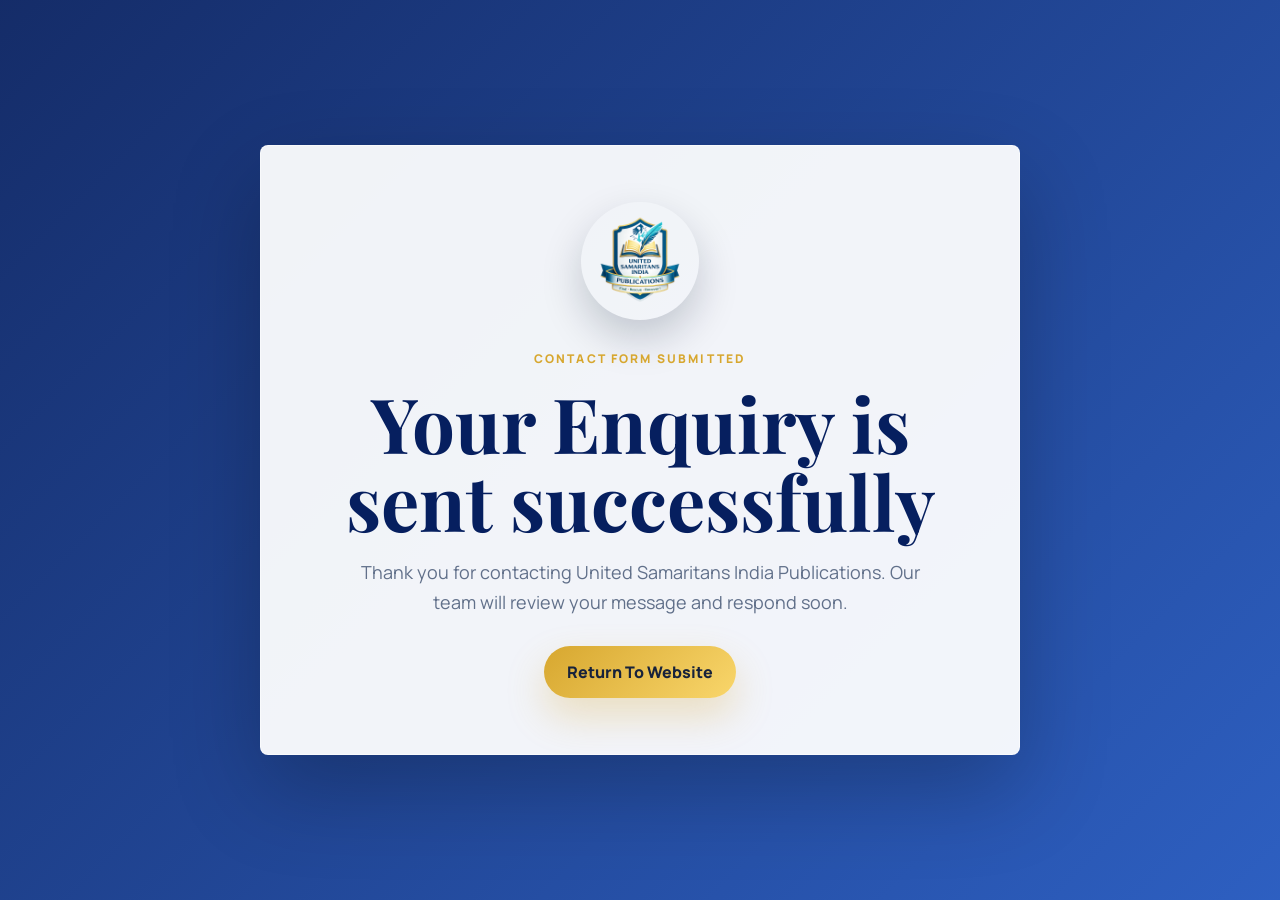
<file: success.html>
<!DOCTYPE html>
<html lang="en">
<head>
  <meta charset="UTF-8">
  <meta name="viewport" content="width=device-width, initial-scale=1.0">
  <title>Enquiry Sent | United Samaritans India Publications</title>
  <link rel="preconnect" href="https://fonts.googleapis.com">
  <link rel="preconnect" href="https://fonts.gstatic.com" crossorigin>
  <link href="https://fonts.googleapis.com/css2?family=Manrope:wght@400;600;700;800;900&family=Playfair+Display:wght@700;800&display=swap" rel="stylesheet">
  <link rel="stylesheet" href="style.css">
</head>
<body class="success-page">
  <main class="success-shell">
    <section class="success-card">
      <img src="assets/publications-logo.png" alt="United Samaritans India Publications logo">
      <span class="eyebrow">Contact Form Submitted</span>
      <h1>Your Enquiry is sent successfully</h1>
      <p>Thank you for contacting United Samaritans India Publications. Our team will review your message and respond soon.</p>
      <a class="btn btn-gold" href="index.html">Return To Website</a>
    </section>
  </main>
  <div class="whatsapp-widget" id="whatsappWidget">
    <button class="whatsapp-float" id="whatsappOpen" type="button" aria-expanded="false" aria-controls="whatsappPopup">
      <span class="whatsapp-icon" aria-hidden="true">WA</span>
      <span>CHAT WITH US</span>
    </button>

    <section class="whatsapp-popup" id="whatsappPopup" aria-label="WhatsApp chat" aria-hidden="true">
      <div class="whatsapp-popup-header">
        <div>
          <span>United Samaritans India</span>
          <h2>Chat with Us</h2>
        </div>
        <button class="whatsapp-close" id="whatsappClose" type="button" aria-label="Close chat">x</button>
      </div>
      <div class="whatsapp-popup-body">
        <p class="whatsapp-greeting">Hello! How can we help you today?</p>
        <p class="whatsapp-response-time">Estimated response time: within a few minutes</p>
        <p class="whatsapp-status" id="whatsappStatus" aria-live="polite"></p>
        <label class="sr-only" for="whatsappMessage">Type your message</label>
        <textarea id="whatsappMessage" rows="4" placeholder="Type your message here"></textarea>
        <button class="whatsapp-send" id="whatsappSend" type="button">Send via WhatsApp</button>
      </div>
    </section>
  </div>
  <script src="whatsapp-widget.js"></script>
</body>
</html>
</file>
<file: style.css>
:root {
  --ink: #07142f;
  --navy: #061f5f;
  --royal: #0b45b7;
  --sky: #2f8df5;
  --gold: #d7a72f;
  --sun: #f9d66b;
  --coral: #e96f58;
  --teal: #0d9a9a;
  --violet: #5941a9;
  --white: #ffffff;
  --paper: #f7f8fc;
  --mist: #e9eef9;
  --muted: #61708a;
  --line: rgba(7, 20, 47, 0.12);
  --shadow: 0 24px 70px rgba(7, 20, 47, 0.15);
}

* {
  box-sizing: border-box;
}

html {
  scroll-behavior: smooth;
  max-width: 100%;
  overflow-x: hidden;
}

body {
  background: var(--white);
  color: var(--ink);
  font-family: "Manrope", system-ui, sans-serif;
  line-height: 1.65;
  margin: 0;
  max-width: 100%;
  overflow-x: hidden;
}

p {
  text-align: justify;
  text-justify: inter-word;
}

body.menu-open {
  overflow: hidden;
}

a {
  color: inherit;
  text-decoration: none;
}

img {
  display: block;
  max-width: 100%;
}

button,
input,
select,
textarea {
  font: inherit;
}

.announcement {
  align-items: center;
  background: linear-gradient(90deg, var(--navy), var(--royal), var(--teal));
  color: rgba(255, 255, 255, 0.92);
  display: grid;
  font-size: 12px;
  font-weight: 800;
  gap: 18px;
  grid-template-columns: 1fr auto 1fr;
  letter-spacing: 0.04em;
  min-height: 40px;
  padding: 8px clamp(16px, 4vw, 72px);
  text-align: center;
  text-transform: uppercase;
}

.announcement a {
  color: inherit;
}

.announcement-left {
  color: #f9d66b;
  justify-self: start;
}

.announcement-center {
  color: #ffffff;
  justify-self: center;
}

.announcement-right {
  color: #8cf0ff !important;
  justify-self: end;
}

.social-icons {
  align-items: center;
  display: flex;
  gap: 7px;
}

.social-icons a {
  align-items: center;
  background: rgba(255, 255, 255, 0.12);
  border: 1px solid rgba(255, 255, 255, 0.22);
  border-radius: 50%;
  color: var(--white);
  display: inline-flex;
  font-size: 12px;
  font-weight: 900;
  height: 28px;
  justify-content: center;
  letter-spacing: 0;
  line-height: 1;
  min-width: 28px;
  padding: 0 6px;
  position: relative;
  text-transform: none;
  transition: background 0.22s ease, color 0.22s ease, transform 0.22s ease, border-color 0.22s ease;
}

.social-icons a[aria-label="LinkedIn"],
.social-icons a[aria-label="Flickr"] {
  border-radius: 999px;
  min-width: 34px;
}

.social-icons a:hover {
  background: var(--sun);
  border-color: var(--sun);
  color: var(--navy);
  transform: translateY(-2px);
}

.site-header {
  align-items: center;
  background: rgba(255, 255, 255, 0.88);
  backdrop-filter: blur(18px);
  border-bottom: 1px solid rgba(255, 255, 255, 0.5);
  display: flex;
  gap: clamp(12px, 1.6vw, 28px);
  justify-content: space-between;
  left: 0;
  max-width: 100vw;
  padding: 12px clamp(16px, 2.8vw, 54px);
  position: sticky;
  right: 0;
  top: 0;
  transition: box-shadow 0.3s ease, padding 0.3s ease, background 0.3s ease;
  z-index: 1000;
}

.site-header.scrolled {
  background: rgba(255, 255, 255, 0.97);
  box-shadow: 0 16px 45px rgba(7, 20, 47, 0.12);
  padding-bottom: 10px;
  padding-top: 10px;
}

.brand {
  align-items: center;
  display: inline-flex;
  flex: 0 1 430px;
  gap: 12px;
  min-width: 0;
}

.brand-seal {
  align-items: center;
  background: #061226;
  border: 2px solid rgba(215, 167, 47, 0.38);
  border-radius: 50%;
  box-shadow: 0 18px 42px rgba(7, 20, 47, 0.22);
  display: grid;
  flex: 0 0 auto;
  height: 82px;
  overflow: hidden;
  place-items: center;
  width: 82px;
}

.brand-seal img {
  height: 100%;
  object-fit: cover;
  transform: scale(1.18);
  width: 100%;
}

.phone-fields {
  display: grid;
  gap: 10px;
  grid-template-columns: minmax(150px, 0.42fr) minmax(180px, 1fr);
}

.phone-fields select,
.phone-fields input {
  min-width: 0;
}

.brand-text strong,
.brand-text small {
  display: block;
}

.brand-text strong {
  color: var(--royal);
  font-family: "Manrope", system-ui, sans-serif;
  font-size: clamp(18px, 1.45vw, 28px);
  font-weight: 900;
  letter-spacing: 0.02em;
  line-height: 1.05;
  max-width: 390px;
  text-shadow: 0 2px 0 rgba(215, 167, 47, 0.24);
  text-transform: uppercase;
}

.brand-text small {
  color: #0d9a9a;
  font-size: 11px;
  font-weight: 900;
  letter-spacing: 0.18em;
  margin-top: 6px;
  text-transform: uppercase;
}

.header-right {
  align-items: flex-end;
  display: grid;
  gap: 5px;
  justify-items: end;
  min-width: 0;
}

.header-email {
  color: var(--royal);
  font-size: 11px;
  font-weight: 900;
  letter-spacing: 0.08em;
  max-width: 100%;
  text-transform: uppercase;
  transition: color 0.22s ease;
  white-space: nowrap;
}

.header-email:hover {
  color: var(--gold);
}

.nav-shell {
  align-items: center;
  display: flex;
  flex-wrap: nowrap;
  gap: 3px;
  max-width: 100%;
  min-width: 0;
}

.nav-shell > a,
.nav-dropdown > button {
  background: transparent;
  border: 0;
  border-radius: 999px;
  color: #263652;
  cursor: pointer;
  font-size: 12px;
  font-weight: 900;
  line-height: 1;
  padding: 10px 9px;
  transition: background 0.25s ease, color 0.25s ease, transform 0.25s ease;
  white-space: nowrap;
}

.nav-shell > a:hover,
.nav-dropdown > button:hover {
  background: rgba(11, 69, 183, 0.09);
  color: var(--royal);
  transform: translateY(-2px);
}

.nav-cta {
  background: linear-gradient(135deg, var(--royal), var(--sky)) !important;
  color: var(--white) !important;
  box-shadow: 0 12px 26px rgba(11, 69, 183, 0.22);
  padding-inline: 12px !important;
}

.site-search {
  align-items: center;
  background: var(--white);
  border: 1px solid rgba(11, 69, 183, 0.16);
  border-radius: 999px;
  box-shadow: 0 10px 24px rgba(7, 20, 47, 0.06);
  display: flex;
  gap: 4px;
  min-width: 142px;
  padding: 4px;
}

.site-search input {
  background: transparent;
  border: 0;
  color: var(--ink);
  font-size: 13px;
  font-weight: 800;
  min-height: 34px;
  padding: 7px 6px 7px 10px;
  width: 92px;
}

.site-search input:focus {
  box-shadow: none;
}

.site-search button {
  align-items: center;
  background: linear-gradient(135deg, var(--royal), var(--sky));
  border: 0;
  border-radius: 999px;
  color: var(--white);
  cursor: pointer;
  display: inline-flex;
  flex: 0 0 auto;
  font-size: 17px;
  font-weight: 900;
  height: 34px;
  justify-content: center;
  line-height: 1;
  width: 34px;
}

.search-message {
  color: var(--royal);
  font-size: 12px;
  font-weight: 900;
  min-height: 16px;
  white-space: nowrap;
}

.search-match {
  background: rgba(249, 214, 107, 0.42);
  border-radius: 4px;
  box-decoration-break: clone;
  -webkit-box-decoration-break: clone;
  color: inherit;
  padding: 0 2px;
  scroll-margin-top: 130px;
}

.search-match-current {
  animation: searchPulse 1.2s ease;
  background: linear-gradient(135deg, var(--sun), var(--gold));
  box-shadow: 0 0 0 4px rgba(249, 214, 107, 0.32), 0 8px 20px rgba(7, 20, 47, 0.14);
  color: #07142f;
}

@keyframes searchPulse {
  0% { box-shadow: 0 0 0 8px rgba(249, 214, 107, 0.38), 0 8px 20px rgba(7, 20, 47, 0.14); }
  100% { box-shadow: 0 0 0 4px rgba(249, 214, 107, 0.32), 0 8px 20px rgba(7, 20, 47, 0.14); }
}

.sr-only {
  height: 1px;
  left: -9999px;
  overflow: hidden;
  position: absolute;
  top: auto;
  width: 1px;
}

.whatsapp-widget {
  bottom: 24px;
  opacity: 0;
  pointer-events: none;
  position: fixed;
  right: 24px;
  transform: translateY(14px);
  transition: opacity 0.35s ease, transform 0.35s ease;
  z-index: 1200;
}

.whatsapp-widget.is-visible {
  opacity: 1;
  pointer-events: auto;
  transform: translateY(0);
}

.whatsapp-float {
  align-items: center;
  background: linear-gradient(135deg, #25d366, #128c4a);
  border: 0;
  border-radius: 999px;
  box-shadow: 0 18px 40px rgba(18, 140, 74, 0.32);
  color: var(--white);
  cursor: pointer;
  display: inline-flex;
  font-size: 14px;
  font-weight: 900;
  gap: 10px;
  letter-spacing: 0.02em;
  min-height: 58px;
  padding: 12px 20px 12px 12px;
  transition: box-shadow 0.25s ease, transform 0.25s ease;
}

.whatsapp-widget.is-pulsing .whatsapp-float {
  animation: whatsappPulse 1.8s ease;
}

.whatsapp-float:hover,
.whatsapp-float:focus-visible {
  box-shadow: 0 22px 48px rgba(18, 140, 74, 0.42);
  transform: translateY(-3px);
}

.whatsapp-icon {
  align-items: center;
  background: rgba(255, 255, 255, 0.2);
  border: 1px solid rgba(255, 255, 255, 0.35);
  border-radius: 50%;
  display: inline-flex;
  font-size: 12px;
  height: 36px;
  justify-content: center;
  width: 36px;
}

.whatsapp-popup {
  background: var(--white);
  border: 1px solid rgba(18, 140, 74, 0.14);
  border-radius: 18px;
  bottom: 78px;
  box-shadow: 0 24px 70px rgba(7, 20, 47, 0.24);
  opacity: 0;
  overflow: hidden;
  pointer-events: none;
  position: absolute;
  right: 0;
  transform: translateY(12px) scale(0.96);
  transform-origin: bottom right;
  transition: opacity 0.25s ease, transform 0.25s ease;
  width: min(340px, calc(100vw - 32px));
}

.whatsapp-widget.is-open .whatsapp-popup {
  opacity: 1;
  pointer-events: auto;
  transform: translateY(0) scale(1);
}

.whatsapp-popup-header {
  align-items: center;
  background: linear-gradient(135deg, #075e54, #128c4a);
  color: var(--white);
  display: flex;
  justify-content: space-between;
  gap: 14px;
  padding: 17px 18px;
}

.whatsapp-popup-header span {
  color: rgba(255, 255, 255, 0.78);
  display: block;
  font-size: 11px;
  font-weight: 900;
  letter-spacing: 0.08em;
  line-height: 1.2;
  margin-bottom: 4px;
  text-transform: uppercase;
}

.whatsapp-popup-header h2 {
  font-family: "Manrope", system-ui, sans-serif;
  font-size: 17px;
  line-height: 1.2;
  margin: 0;
}

.whatsapp-close {
  align-items: center;
  background: rgba(255, 255, 255, 0.16);
  border: 1px solid rgba(255, 255, 255, 0.26);
  border-radius: 50%;
  color: var(--white);
  cursor: pointer;
  display: inline-flex;
  font-size: 16px;
  font-weight: 900;
  height: 32px;
  justify-content: center;
  line-height: 1;
  width: 32px;
}

.whatsapp-popup-body {
  display: grid;
  gap: 12px;
  padding: 18px;
}

.whatsapp-greeting {
  color: var(--ink);
  font-size: 14px;
  font-weight: 800;
  margin: 0;
  text-align: left;
}

.whatsapp-response-time {
  align-items: center;
  background: rgba(37, 211, 102, 0.1);
  border: 1px solid rgba(18, 140, 74, 0.12);
  border-radius: 999px;
  color: #128c4a;
  display: inline-flex;
  font-size: 12px;
  font-weight: 900;
  margin: 0;
  padding: 8px 11px;
  text-align: left;
}

.whatsapp-status {
  background: rgba(7, 94, 84, 0.08);
  border-left: 3px solid #25d366;
  border-radius: 10px;
  color: #075e54;
  display: none;
  font-size: 12px;
  font-weight: 800;
  line-height: 1.45;
  margin: 0;
  padding: 10px 12px;
  text-align: left;
}

.whatsapp-status.is-visible {
  display: block;
}

.whatsapp-popup textarea {
  background: #f7fbf8;
  border: 1px solid rgba(18, 140, 74, 0.18);
  border-radius: 12px;
  color: var(--ink);
  min-height: 104px;
  padding: 12px;
  resize: vertical;
  width: 100%;
}

.whatsapp-popup textarea:focus {
  border-color: #25d366;
  box-shadow: 0 0 0 4px rgba(37, 211, 102, 0.16);
  outline: 0;
}

.whatsapp-send {
  background: linear-gradient(135deg, #25d366, #128c4a);
  border: 0;
  border-radius: 999px;
  color: var(--white);
  cursor: pointer;
  font-weight: 900;
  min-height: 44px;
  padding: 11px 18px;
  transition: box-shadow 0.25s ease, transform 0.25s ease;
}

.whatsapp-send:hover,
.whatsapp-send:focus-visible {
  box-shadow: 0 14px 28px rgba(18, 140, 74, 0.28);
  transform: translateY(-2px);
}

@keyframes whatsappPulse {
  0% {
    box-shadow: 0 18px 40px rgba(18, 140, 74, 0.32), 0 0 0 0 rgba(37, 211, 102, 0.34);
    transform: translateY(0) scale(1);
  }

  45% {
    box-shadow: 0 22px 48px rgba(18, 140, 74, 0.42), 0 0 0 14px rgba(37, 211, 102, 0);
    transform: translateY(-2px) scale(1.02);
  }

  100% {
    box-shadow: 0 18px 40px rgba(18, 140, 74, 0.32), 0 0 0 0 rgba(37, 211, 102, 0);
    transform: translateY(0) scale(1);
  }
}

.nav-dropdown {
  position: relative;
}

.mega-menu {
  background: rgba(255, 255, 255, 0.98);
  border: 1px solid var(--line);
  border-radius: 8px;
  box-shadow: var(--shadow);
  display: grid;
  gap: 10px;
  min-width: 330px;
  opacity: 0;
  padding: 14px;
  pointer-events: none;
  position: absolute;
  right: 0;
  top: calc(100% + 14px);
  transform: translateY(10px);
  transition: opacity 0.25s ease, transform 0.25s ease;
}

.nav-dropdown:hover .mega-menu,
.nav-dropdown:focus-within .mega-menu {
  opacity: 1;
  pointer-events: auto;
  transform: translateY(0);
}

.mega-menu a {
  border-radius: 8px;
  display: block;
  padding: 14px;
  transition: background 0.25s ease;
}

.mega-menu a:hover {
  background: var(--paper);
}

.mega-menu strong,
.mega-menu span {
  display: block;
}

.mega-menu strong {
  color: var(--navy);
  font-size: 15px;
}

.mega-menu span {
  color: var(--muted);
  font-size: 13px;
  margin-top: 3px;
}

.menu-toggle {
  background: var(--navy);
  border: 0;
  border-radius: 12px;
  cursor: pointer;
  display: none;
  height: 46px;
  padding: 13px;
  width: 46px;
}

.menu-toggle span {
  background: var(--white);
  display: block;
  height: 2px;
  margin: 6px 0;
  transition: transform 0.25s ease;
}

.section {
  padding: clamp(78px, 9vw, 132px) clamp(20px, 5vw, 76px);
}

.hero {
  background:
    linear-gradient(125deg, rgba(6, 31, 95, 0.96), rgba(11, 69, 183, 0.88) 48%, rgba(13, 154, 154, 0.68)),
    url("https://images.unsplash.com/photo-1521587760476-6c12a4b040da?auto=format&fit=crop&w=2200&q=88") center/cover;
  color: var(--white);
  display: grid;
  gap: 44px;
  grid-template-columns: minmax(0, 1.08fr) minmax(320px, 0.92fr);
  min-height: calc(100vh - 40px);
  overflow: hidden;
  padding: clamp(72px, 8vw, 118px) clamp(20px, 5vw, 76px) 0;
  position: relative;
}

.hero::after {
  background: linear-gradient(90deg, var(--gold), var(--coral), var(--teal), var(--sky));
  bottom: 0;
  content: "";
  height: 8px;
  left: 0;
  position: absolute;
  right: 0;
}

.hero-copy {
  align-self: center;
  max-width: 810px;
  padding-bottom: clamp(80px, 10vw, 130px);
  position: relative;
  z-index: 2;
}

.eyebrow {
  color: var(--gold);
  display: inline-block;
  font-size: 12px;
  font-weight: 900;
  letter-spacing: 0.18em;
  margin-bottom: 15px;
  text-transform: uppercase;
}

h1,
h2,
h3,
blockquote {
  font-family: "Playfair Display", Georgia, serif;
  line-height: 1.03;
  margin: 0;
}

h1 {
  font-size: clamp(48px, 7.5vw, 102px);
  letter-spacing: 0;
}

.hero p {
  color: rgba(255, 255, 255, 0.86);
  font-size: clamp(18px, 2vw, 23px);
  margin: 26px 0 0;
  max-width: 720px;
}

.hero-actions {
  display: flex;
  flex-wrap: wrap;
  gap: 14px;
  margin-top: 36px;
}

.btn {
  align-items: center;
  border: 0;
  border-radius: 999px;
  cursor: pointer;
  display: inline-flex;
  font-weight: 900;
  justify-content: center;
  min-height: 52px;
  padding: 13px 23px;
  transition: transform 0.25s ease, box-shadow 0.25s ease, background 0.25s ease;
}

.btn:hover {
  transform: translateY(-3px);
}

.btn-gold {
  background: linear-gradient(135deg, var(--gold), var(--sun));
  box-shadow: 0 18px 38px rgba(215, 167, 47, 0.28);
  color: #17223b;
}

.btn-white {
  background: rgba(255, 255, 255, 0.14);
  border: 1px solid rgba(255, 255, 255, 0.35);
  color: var(--white);
}

.btn-blue {
  background: linear-gradient(135deg, var(--navy), var(--royal));
  color: var(--white);
}

.hero-stage {
  align-self: end;
  min-height: 620px;
  position: relative;
}

.hero-image {
  border: 1px solid rgba(255, 255, 255, 0.22);
  border-radius: 8px 8px 0 0;
  bottom: 0;
  box-shadow: 0 40px 90px rgba(0, 0, 0, 0.32);
  left: 5%;
  overflow: hidden;
  position: absolute;
  right: 0;
}

.hero-image img {
  aspect-ratio: 4 / 5;
  height: 100%;
  object-fit: cover;
  width: 100%;
}

.floating-card {
  background: rgba(255, 255, 255, 0.9);
  border: 1px solid rgba(255, 255, 255, 0.65);
  border-radius: 8px;
  box-shadow: 0 24px 55px rgba(0, 0, 0, 0.2);
  color: var(--ink);
  padding: 22px;
  position: absolute;
  width: min(240px, 44vw);
  z-index: 3;
}

.floating-card strong {
  color: var(--royal);
  display: block;
  font-family: "Playfair Display", serif;
  font-size: 54px;
  line-height: 0.9;
}

.floating-card span {
  color: var(--muted);
  display: block;
  font-size: 13px;
  font-weight: 900;
  margin-top: 8px;
  text-transform: uppercase;
}

.card-one {
  left: 0;
  top: 18%;
}

.card-two {
  bottom: 14%;
  right: 4%;
}

.hero-marquee {
  background: rgba(255, 255, 255, 0.95);
  border-radius: 8px 8px 0 0;
  bottom: 8px;
  box-shadow: 0 -14px 48px rgba(7, 20, 47, 0.12);
  color: var(--navy);
  display: flex;
  gap: 10px;
  grid-column: 1 / -1;
  justify-content: center;
  left: clamp(20px, 5vw, 76px);
  overflow: hidden;
  padding: 13px;
  position: absolute;
  right: clamp(20px, 5vw, 76px);
  z-index: 4;
}

.hero-marquee span {
  background: var(--paper);
  border: 1px solid var(--line);
  border-radius: 999px;
  font-size: 13px;
  font-weight: 900;
  padding: 9px 15px;
  white-space: nowrap;
}

.credibility-strip {
  background: var(--white);
  display: grid;
  gap: 18px;
  grid-template-columns: repeat(4, minmax(0, 1fr));
  padding-bottom: 54px;
  padding-top: 54px;
}

.metric {
  background: linear-gradient(135deg, #ffffff, #f7faff);
  border: 1px solid var(--line);
  border-radius: 8px;
  box-shadow: 0 18px 42px rgba(7, 20, 47, 0.07);
  min-height: 162px;
  padding: 24px;
}

.metric strong {
  color: var(--royal);
  display: block;
  font-family: "Playfair Display", serif;
  font-size: 56px;
  line-height: 1;
}

.metric span {
  color: var(--muted);
  display: block;
  font-weight: 800;
  margin-top: 9px;
}

.section-kicker {
  max-width: 900px;
}

.section-kicker.centered {
  margin: auto;
  text-align: center;
}

.section-kicker.centered p {
  text-align: center;
}

.section-kicker h2,
.founder-details h2,
.record-copy h2,
.impact-heading h2,
.contact-copy h2 {
  color: var(--navy);
  font-size: clamp(42px, 5.6vw, 76px);
}

.section-kicker p {
  color: var(--muted);
  margin: 18px auto 0;
  max-width: 790px;
}

.house-section {
  background:
    linear-gradient(180deg, var(--paper), #ffffff);
}

.editorial-grid {
  display: grid;
  gap: 30px;
  grid-template-columns: minmax(0, 0.95fr) minmax(0, 1.05fr);
  margin-top: 44px;
}

.editorial-panel {
  background:
    linear-gradient(rgba(7, 20, 47, 0.72), rgba(7, 20, 47, 0.72)),
    url("https://images.unsplash.com/photo-1507842217343-583bb7270b66?auto=format&fit=crop&w=1300&q=88") center/cover;
  border-radius: 8px;
  color: var(--white);
  min-height: 470px;
  padding: clamp(28px, 5vw, 50px);
}

.editorial-panel h3 {
  color: var(--sun);
  font-size: clamp(28px, 3.2vw, 42px);
}

.editorial-panel p {
  color: rgba(255, 255, 255, 0.86);
  font-size: 17px;
}

.genre-wall {
  align-content: start;
  display: grid;
  gap: 14px;
  grid-template-columns: repeat(2, minmax(0, 1fr));
}

.genre-wall span {
  background: var(--white);
  border: 1px solid var(--line);
  border-left: 5px solid var(--accent, var(--gold));
  border-radius: 8px;
  box-shadow: 0 14px 34px rgba(7, 20, 47, 0.06);
  color: var(--navy);
  font-weight: 900;
  min-height: 76px;
  padding: 22px;
}

.genre-wall span:nth-child(2n) {
  --accent: var(--teal);
}

.genre-wall span:nth-child(3n) {
  --accent: var(--coral);
}

.genre-wall span:nth-child(4n) {
  --accent: var(--sky);
}

.founder-section {
  background:
    radial-gradient(circle at 16% 20%, rgba(249, 214, 107, 0.22), transparent 28%),
    linear-gradient(135deg, #05142f, #082b80 55%, #0d9a9a);
  color: var(--white);
}

.founder-card {
  align-items: start;
  background: rgba(255, 255, 255, 0.1);
  border: 1px solid rgba(255, 255, 255, 0.24);
  border-radius: 8px;
  display: grid;
  gap: 18px 26px;
  grid-template-columns: minmax(460px, 1.08fr) minmax(0, 0.92fr);
  grid-template-areas:
    "media details"
    "highlights highlights";
  margin: auto;
  max-width: 1320px;
  padding: clamp(16px, 2.4vw, 26px);
  box-shadow: 0 36px 95px rgba(0, 0, 0, 0.24);
}

.founder-media {
  align-self: stretch;
  display: grid;
  gap: 14px;
  grid-area: media;
  grid-template-rows: auto auto 1fr;
}

.founder-visual {
  aspect-ratio: 3 / 2;
  border-radius: 8px;
  overflow: hidden;
  position: relative;
}

.founder-visual::after {
  background: linear-gradient(0deg, rgba(5, 20, 47, 0.72), rgba(5, 20, 47, 0.04) 48%);
  content: "";
  inset: 0;
  position: absolute;
}

.founder-visual img {
  height: 100%;
  object-fit: cover;
  object-position: center top;
  width: 100%;
}

.founder-badge {
  background: linear-gradient(135deg, var(--gold), var(--sun));
  border-radius: 999px;
  bottom: 24px;
  color: #17223b;
  font-weight: 900;
  left: 24px;
  padding: 11px 16px;
  position: absolute;
  z-index: 1;
}

.founder-details {
  align-self: center;
  grid-area: details;
  padding: clamp(10px, 2vw, 22px);
}

.founder-details h2 {
  color: var(--white);
  font-size: clamp(42px, 5vw, 74px);
}

.founder-details p {
  color: rgba(255, 255, 255, 0.82);
  font-size: 16px;
  margin-bottom: 14px;
}

.founder-signature {
  border-left: 4px solid var(--sun);
  color: var(--sun);
  font-family: "Playfair Display", Georgia, serif;
  font-size: clamp(24px, 3vw, 36px);
  line-height: 1.15;
  margin: 20px 0 22px;
  padding-left: 18px;
}

.profile-list {
  display: grid;
  gap: 10px;
  margin-top: 24px;
}

.founder-highlights {
  grid-area: highlights;
  grid-template-columns: repeat(4, minmax(0, 1fr));
  margin-top: 0;
}

.founder-stat-grid {
  display: grid;
  gap: 10px;
  grid-template-columns: repeat(4, minmax(0, 1fr));
}

.founder-stat-grid div {
  background: rgba(255, 255, 255, 0.12);
  border: 1px solid rgba(255, 255, 255, 0.18);
  border-radius: 8px;
  padding: 16px 12px;
  text-align: center;
}

.founder-stat-grid strong {
  color: var(--sun);
  display: block;
  font-family: "Playfair Display", Georgia, serif;
  font-size: clamp(28px, 3vw, 46px);
  line-height: 1;
}

.founder-stat-grid span {
  color: rgba(255, 255, 255, 0.78);
  display: block;
  font-size: 11px;
  font-weight: 900;
  letter-spacing: 0.08em;
  margin-top: 7px;
  text-transform: uppercase;
}

.founder-portrait-note {
  align-content: center;
  background:
    linear-gradient(135deg, rgba(249, 214, 107, 0.18), rgba(255, 255, 255, 0.08));
  border: 1px solid rgba(249, 214, 107, 0.28);
  border-radius: 8px;
  display: grid;
  min-height: 0;
  padding: 22px;
}

.founder-portrait-note span {
  color: var(--sun);
  font-size: 12px;
  font-weight: 900;
  letter-spacing: 0.16em;
  text-transform: uppercase;
}

.founder-portrait-note p {
  color: rgba(255, 255, 255, 0.84);
  font-family: "Playfair Display", Georgia, serif;
  font-size: clamp(22px, 2.4vw, 31px);
  line-height: 1.18;
  margin: 10px 0 0;
}

.profile-list div {
  background: rgba(255, 255, 255, 0.1);
  border: 1px solid rgba(255, 255, 255, 0.16);
  border-radius: 8px;
  padding: 16px;
}

.profile-list strong {
  color: var(--sun);
  display: block;
  font-size: 14px;
  line-height: 1.25;
}

.profile-list span {
  color: rgba(255, 255, 255, 0.78);
  display: block;
  font-size: 13px;
  line-height: 1.5;
  margin-top: 6px;
}

.record-section {
  align-items: center;
  background:
    radial-gradient(circle at 88% 18%, rgba(249, 214, 107, 0.28), transparent 26%),
    linear-gradient(135deg, #061226, #082b80 56%, #0d9a9a);
  display: grid;
  gap: 42px;
  grid-template-columns: minmax(0, 1fr) minmax(320px, 0.8fr);
  color: var(--white);
  position: relative;
}

.record-copy p {
  color: rgba(255, 255, 255, 0.84);
  font-size: 18px;
  max-width: 770px;
}

.record-copy h2 {
  color: var(--white);
}

.record-copy p strong {
  color: var(--sun);
}

.record-links {
  display: grid;
  gap: 12px;
  grid-template-columns: repeat(2, minmax(0, 1fr));
  margin-top: 26px;
  max-width: 850px;
}

.record-links a {
  background: rgba(255, 255, 255, 0.11);
  border: 1px solid rgba(249, 214, 107, 0.28);
  border-radius: 8px;
  box-shadow: 0 18px 48px rgba(0, 0, 0, 0.15);
  padding: 18px;
  transition: background 0.25s ease, transform 0.25s ease, border-color 0.25s ease;
}

.record-links a:hover {
  background: rgba(255, 255, 255, 0.17);
  border-color: rgba(249, 214, 107, 0.62);
  transform: translateY(-5px);
}

.record-links span {
  color: var(--sun);
  display: block;
  font-size: 12px;
  font-weight: 900;
  letter-spacing: 0.13em;
  margin-bottom: 8px;
  text-transform: uppercase;
}

.record-links strong {
  color: var(--white);
  display: block;
  font-size: 15px;
  line-height: 1.35;
}

.record-board {
  background: rgba(255, 255, 255, 0.12);
  border: 1px solid rgba(255, 255, 255, 0.22);
  border-radius: 8px;
  box-shadow: 0 34px 90px rgba(0, 0, 0, 0.26);
  display: grid;
  gap: 10px;
  overflow: hidden;
  padding: 10px;
  backdrop-filter: blur(14px);
}

.record-board div {
  background:
    linear-gradient(135deg, rgba(255, 255, 255, 0.95), rgba(247, 250, 255, 0.9));
  border-left: 5px solid var(--gold);
  border-radius: 8px;
  padding: 30px;
}

.record-board strong {
  color: var(--navy);
  display: block;
  font-family: "Playfair Display", serif;
  font-size: 64px;
  line-height: 1;
}

.record-board span {
  color: var(--royal);
  font-weight: 900;
  text-transform: uppercase;
}

.publications-section {
  background:
    linear-gradient(180deg, #ffffff, #f8fbff 48%, #ffffff);
}

.book-toolbar {
  background: var(--white);
  border: 1px solid var(--line);
  border-radius: 999px;
  box-shadow: 0 16px 45px rgba(7, 20, 47, 0.08);
  display: flex;
  flex-wrap: wrap;
  gap: 8px;
  justify-content: center;
  margin: 38px auto 30px;
  max-width: max-content;
  padding: 8px;
}

.filter {
  background: transparent;
  border: 0;
  border-radius: 999px;
  color: var(--muted);
  cursor: pointer;
  font-weight: 900;
  padding: 12px 18px;
}

.filter.active,
.filter:hover {
  background: linear-gradient(135deg, var(--navy), var(--royal));
  color: var(--white);
}

.book-grid {
  display: grid;
  gap: 22px;
  grid-template-columns: repeat(4, minmax(0, 1fr));
  margin: auto;
  max-width: 1240px;
}

.book-card {
  background: var(--white);
  border: 1px solid var(--line);
  border-radius: 8px;
  box-shadow: 0 18px 42px rgba(7, 20, 47, 0.08);
  overflow: hidden;
  transition: transform 0.3s ease, box-shadow 0.3s ease, border-color 0.3s ease;
}

.book-card.is-hidden {
  display: none;
}

.book-card:hover {
  border-color: rgba(215, 167, 47, 0.55);
  box-shadow: 0 28px 62px rgba(11, 69, 183, 0.18);
  transform: translateY(-8px);
}

.book-cover {
  background: linear-gradient(135deg, #f8fbff, #eef4ff);
  display: block;
  padding: 12px;
  position: relative;
}

.book-cover img {
  aspect-ratio: 683 / 507;
  background: var(--white);
  border-radius: 6px;
  box-shadow: 0 14px 30px rgba(7, 20, 47, 0.13);
  height: auto;
  object-fit: cover;
  width: 100%;
}

.book-meta {
  padding: 16px 18px 18px;
}

.book-meta span {
  color: var(--gold);
  display: block;
  font-size: 11px;
  font-weight: 900;
  letter-spacing: 0.15em;
  text-transform: uppercase;
}

.book-meta h3 {
  color: var(--ink);
  font-family: "Manrope", system-ui, sans-serif;
  font-size: 16px;
  line-height: 1.35;
  margin-top: 8px;
}

.catalog-section {
  background:
    linear-gradient(120deg, rgba(6, 31, 95, 0.94), rgba(11, 69, 183, 0.84)),
    url("https://images.unsplash.com/photo-1512820790803-83ca734da794?auto=format&fit=crop&w=1900&q=88") center/cover;
  color: var(--white);
}

.catalog-section .section-kicker h2 {
  color: var(--white);
}

.catalog-grid {
  display: grid;
  gap: 22px;
  grid-template-columns: repeat(3, minmax(0, 1fr));
  margin: 44px auto 0;
  max-width: 1180px;
}

.catalog-card {
  background: rgba(255, 255, 255, 0.12);
  border: 1px solid rgba(255, 255, 255, 0.24);
  border-radius: 8px;
  padding: 28px;
  backdrop-filter: blur(14px);
  transition: transform 0.3s ease, background 0.3s ease;
}

.catalog-card:hover {
  background: rgba(255, 255, 255, 0.18);
  transform: translateY(-7px);
}

.catalog-card.feature {
  background: rgba(255, 255, 255, 0.92);
  color: var(--ink);
}

.catalog-icon {
  align-items: center;
  background: linear-gradient(135deg, var(--gold), var(--sun));
  border-radius: 50%;
  box-shadow: 0 14px 34px rgba(215, 167, 47, 0.24);
  color: #061226;
  display: inline-flex;
  font-family: "Manrope", system-ui, sans-serif;
  font-size: 34px;
  font-weight: 900;
  height: 68px;
  justify-content: center;
  line-height: 1;
  width: 68px;
}

.catalog-card.feature .catalog-icon {
  background: linear-gradient(135deg, var(--royal), var(--sky));
  color: var(--white);
}

.catalog-card h3 {
  color: var(--sun);
}

.catalog-card.feature h3 {
  color: var(--royal);
}

.catalog-card h3 {
  font-size: clamp(26px, 3vw, 34px);
  margin-top: 18px;
}

.catalog-card p {
  color: rgba(255, 255, 255, 0.82);
}

.catalog-card.feature p {
  color: var(--muted);
}

.impact-section {
  background:
    radial-gradient(circle at 14% 10%, rgba(47, 141, 245, 0.14), transparent 28%),
    linear-gradient(180deg, var(--paper), #ffffff);
}

.impact-heading {
  max-width: 1120px;
}

.impact-heading p {
  color: var(--muted);
  font-size: 18px;
  margin-top: 22px;
  max-width: 1000px;
}

.foundation-link {
  align-items: center;
  background: linear-gradient(135deg, var(--gold), var(--sun));
  border-radius: 999px;
  box-shadow: 0 18px 38px rgba(215, 167, 47, 0.24);
  color: var(--navy);
  display: inline-flex;
  font-weight: 900;
  margin-top: 24px;
  min-height: 52px;
  padding: 13px 22px;
  transition: transform 0.25s ease, box-shadow 0.25s ease;
}

.foundation-link:hover {
  box-shadow: 0 24px 50px rgba(215, 167, 47, 0.32);
  transform: translateY(-3px);
}

.impact-metrics {
  display: grid;
  gap: 16px;
  grid-template-columns: repeat(4, minmax(0, 1fr));
  margin-top: 34px;
}

.impact-metrics article {
  background: linear-gradient(135deg, var(--navy), var(--royal));
  border: 1px solid rgba(215, 167, 47, 0.24);
  border-radius: 8px;
  box-shadow: 0 18px 42px rgba(7, 20, 47, 0.12);
  color: var(--white);
  min-height: 170px;
  padding: 24px;
}

.impact-metrics strong {
  color: var(--sun);
  display: block;
  font-family: "Playfair Display", Georgia, serif;
  font-size: clamp(44px, 5vw, 70px);
  line-height: 0.95;
}

.impact-metrics span {
  color: rgba(255, 255, 255, 0.82);
  display: block;
  font-size: 13px;
  font-weight: 900;
  letter-spacing: 0.08em;
  margin-top: 12px;
  text-transform: uppercase;
}

.impact-mosaic {
  display: grid;
  gap: 18px;
  grid-template-columns: repeat(4, minmax(0, 1fr));
  margin-top: 24px;
}

.impact-tile {
  background: var(--white);
  border: 1px solid var(--line);
  border-radius: 8px;
  box-shadow: 0 18px 42px rgba(7, 20, 47, 0.07);
  min-height: 280px;
  padding: 26px;
  transition: transform 0.3s ease, box-shadow 0.3s ease;
}

.impact-tile:hover {
  box-shadow: var(--shadow);
  transform: translateY(-6px);
}

.impact-tile.large {
  color: var(--white);
  grid-column: span 2;
  grid-row: span 2;
  min-height: 518px;
  overflow: hidden;
  padding: 0;
  position: relative;
}

.impact-tile.large img {
  height: 100%;
  object-fit: cover;
  position: absolute;
  width: 100%;
}

.impact-tile.large::after {
  background: linear-gradient(0deg, rgba(7, 20, 47, 0.9), rgba(7, 20, 47, 0.18));
  content: "";
  inset: 0;
  position: absolute;
}

.impact-tile.large div {
  bottom: 0;
  padding: 32px;
  position: absolute;
  z-index: 1;
}

.impact-tile.color {
  background: linear-gradient(135deg, var(--teal), var(--royal));
  color: var(--white);
}

.impact-tile h3 {
  color: var(--royal);
  font-size: clamp(26px, 3vw, 34px);
}

.impact-tile.color h3,
.impact-tile.large h3 {
  color: var(--sun);
}

.impact-tile p {
  color: var(--muted);
}

.impact-tile.color p,
.impact-tile.large p {
  color: rgba(255, 255, 255, 0.84);
}

.quote-section {
  background:
    linear-gradient(rgba(7, 20, 47, 0.84), rgba(7, 20, 47, 0.84)),
    url("https://images.unsplash.com/photo-1455390582262-044cdead277a?auto=format&fit=crop&w=1900&q=88") center/cover fixed;
  color: var(--white);
  padding: clamp(90px, 11vw, 160px) 24px;
  text-align: center;
}

.quote-inner {
  margin: auto;
  max-width: 1050px;
}

.quote-inner span {
  color: var(--sun);
  font-size: 12px;
  font-weight: 900;
  letter-spacing: 0.18em;
  text-transform: uppercase;
}

blockquote {
  font-size: clamp(38px, 6vw, 82px);
  margin-top: 18px;
}

.gallery-section {
  background: linear-gradient(180deg, #ffffff, var(--paper));
}

.photo-grid {
  display: grid;
  gap: 16px;
  grid-template-columns: repeat(4, minmax(0, 1fr));
  margin-top: 34px;
}

.photo-item {
  background: var(--white);
  border: 1px solid var(--line);
  border-radius: 8px;
  box-shadow: 0 16px 34px rgba(7, 20, 47, 0.08);
  display: grid;
  overflow: hidden;
  position: relative;
  transition: box-shadow 0.24s ease, transform 0.24s ease;
}

.photo-item:hover {
  box-shadow: 0 24px 54px rgba(7, 20, 47, 0.16);
  transform: translateY(-5px);
}

.photo-item img {
  aspect-ratio: 4 / 3;
  height: 100%;
  object-fit: cover;
  transition: transform 0.34s ease;
  width: 100%;
}

.photo-item:hover img {
  transform: scale(1.05);
}

.photo-item span {
  background: linear-gradient(180deg, rgba(7, 20, 47, 0), rgba(7, 20, 47, 0.78));
  bottom: 0;
  color: rgba(255, 255, 255, 0.46);
  font-size: 12px;
  font-weight: 900;
  left: 0;
  padding: 34px 12px 11px;
  position: absolute;
  right: 0;
}

.video-section {
  background: var(--white);
}

.video-grid {
  display: grid;
  gap: 18px;
  grid-template-columns: repeat(3, minmax(0, 1fr));
  margin-top: 34px;
}

.video-card {
  background: var(--white);
  border: 1px solid var(--line);
  border-radius: 8px;
  box-shadow: 0 16px 34px rgba(7, 20, 47, 0.08);
  color: var(--navy);
  display: grid;
  overflow: hidden;
  position: relative;
  transition: box-shadow 0.24s ease, transform 0.24s ease;
}

.video-card:hover {
  box-shadow: 0 24px 54px rgba(7, 20, 47, 0.16);
  transform: translateY(-5px);
}

.video-card img {
  aspect-ratio: 16 / 9;
  object-fit: cover;
  width: 100%;
}

.video-card strong {
  color: rgba(38, 54, 82, 0.42);
  padding: 16px;
}

.press-section {
  background: linear-gradient(180deg, var(--paper), #ffffff);
}

.press-grid {
  display: grid;
  gap: 22px;
  grid-template-columns: repeat(3, minmax(0, 1fr));
  margin-top: 34px;
}

.press-item {
  background: var(--white);
  border: 1px solid var(--line);
  border-radius: 8px;
  box-shadow: 0 16px 34px rgba(7, 20, 47, 0.08);
  cursor: zoom-in;
  display: grid;
  overflow: hidden;
  padding: 0;
  position: relative;
  transition: box-shadow 0.24s ease, transform 0.24s ease;
}

.press-item:hover,
.press-item:focus-visible {
  box-shadow: 0 24px 54px rgba(7, 20, 47, 0.16);
  outline: 0;
  transform: translateY(-5px);
}

.press-item img {
  aspect-ratio: 4 / 3;
  height: 100%;
  object-fit: cover;
  transition: transform 0.34s ease;
  width: 100%;
}

.press-item:hover img,
.press-item:focus-visible img {
  transform: scale(1.04);
}

.blogs-section {
  background: var(--white);
}

.blogs-tools {
  align-items: center;
  display: flex;
  gap: 14px;
  justify-content: space-between;
  margin: 34px auto 0;
  max-width: 980px;
}

.blogs-tools input {
  background: var(--white);
  border: 1px solid var(--line);
  border-radius: 999px;
  box-shadow: 0 14px 34px rgba(7, 20, 47, 0.08);
  color: var(--ink);
  flex: 1;
  font-weight: 800;
  min-height: 50px;
  padding: 12px 20px;
}

.blogs-tools input:focus {
  border-color: rgba(11, 69, 183, 0.42);
  box-shadow: 0 0 0 4px rgba(11, 69, 183, 0.12);
  outline: 0;
}

.blogs-tools span {
  color: var(--muted);
  flex: 0 0 auto;
  font-size: 13px;
  font-weight: 900;
}

.blog-grid {
  display: grid;
  gap: 22px;
  grid-template-columns: repeat(3, minmax(0, 1fr));
  margin-top: 28px;
}

.blog-card {
  background: var(--white);
  border: 1px solid var(--line);
  border-radius: 8px;
  box-shadow: 0 16px 34px rgba(7, 20, 47, 0.08);
  color: var(--ink);
  display: grid;
  gap: 16px;
  min-height: 210px;
  padding: 22px;
  transition: border-color 0.24s ease, box-shadow 0.24s ease, transform 0.24s ease;
}

.blog-card:hover,
.blog-card:focus-visible {
  border-color: rgba(215, 167, 47, 0.42);
  box-shadow: 0 24px 54px rgba(7, 20, 47, 0.16);
  outline: 0;
  transform: translateY(-5px);
}

.blog-card h3 {
  font-family: "Manrope", "Noto Sans Tamil", Latha, Vijaya, system-ui, sans-serif;
  font-size: 17px;
  line-height: 1.45;
  margin: 0;
}

.blog-source {
  align-self: start;
  color: var(--royal);
  font-size: 12px;
  font-weight: 900;
  letter-spacing: 0.06em;
  text-transform: uppercase;
}

.blog-read-more {
  align-self: end;
  color: var(--gold);
  font-size: 13px;
  font-weight: 900;
}

.blog-empty {
  background: rgba(11, 69, 183, 0.06);
  border: 1px solid var(--line);
  border-radius: 8px;
  color: var(--muted);
  font-weight: 900;
  grid-column: 1 / -1;
  padding: 26px;
  text-align: center;
}

.press-lightbox {
  align-items: center;
  background: rgba(7, 20, 47, 0.84);
  display: flex;
  inset: 0;
  justify-content: center;
  opacity: 0;
  padding: clamp(18px, 4vw, 54px);
  pointer-events: none;
  position: fixed;
  transition: opacity 0.25s ease;
  z-index: 1400;
}

.press-lightbox.is-open {
  opacity: 1;
  pointer-events: auto;
}

.press-lightbox-content {
  display: grid;
  gap: 14px;
  justify-items: end;
  max-height: 92vh;
  max-width: min(1040px, 96vw);
}

.press-lightbox img {
  background: var(--white);
  border-radius: 8px;
  box-shadow: 0 28px 80px rgba(0, 0, 0, 0.36);
  max-height: 84vh;
  max-width: 100%;
  object-fit: contain;
}

.press-lightbox-close {
  align-items: center;
  background: var(--white);
  border: 0;
  border-radius: 999px;
  color: var(--ink);
  cursor: pointer;
  display: inline-flex;
  font-size: 20px;
  font-weight: 900;
  height: 42px;
  justify-content: center;
  width: 42px;
}

.video-play {
  background: linear-gradient(135deg, var(--gold), var(--sun));
  border-radius: 999px;
  color: var(--navy);
  font-size: 12px;
  font-weight: 900;
  left: 16px;
  padding: 8px 13px;
  position: absolute;
  top: 16px;
}

.video-placeholder {
  align-items: center;
  background:
    radial-gradient(circle at 18% 20%, rgba(249, 214, 107, 0.32), transparent 28%),
    linear-gradient(135deg, var(--navy), var(--royal));
  border-radius: 8px;
  color: var(--white);
  display: grid;
  min-height: 260px;
  overflow: hidden;
  padding: clamp(28px, 6vw, 64px);
}

.video-placeholder strong {
  color: var(--sun);
  font-family: var(--display);
  font-size: clamp(44px, 8vw, 96px);
  line-height: 0.9;
}

.video-placeholder span {
  color: rgba(255, 255, 255, 0.82);
  font-size: clamp(16px, 2vw, 22px);
  max-width: 680px;
}

.contact-section {
  background: linear-gradient(180deg, #ffffff, var(--paper));
  display: grid;
  gap: 28px;
  grid-template-columns: minmax(0, 0.86fr) minmax(360px, 1fr);
}

.contact-copy {
  align-self: center;
}

.contact-methods {
  display: grid;
  gap: 9px;
  margin-top: 20px;
}

.contact-methods a,
.contact-methods p {
  align-items: center;
  background: var(--white);
  border: 1px solid var(--line);
  border-left: 5px solid var(--gold);
  border-radius: 8px;
  box-shadow: 0 14px 32px rgba(7, 20, 47, 0.06);
  color: var(--navy);
  font-weight: 900;
  margin: 0;
  padding: 13px 16px;
}

.contact-methods a,
.footer-column a[href^="mailto:"],
.footer-column a[href^="tel:"] {
  display: inline-flex;
  gap: 10px;
  max-width: 100%;
  overflow-wrap: anywhere;
  word-break: break-word;
}

.contact-icon {
  align-items: center;
  background: linear-gradient(135deg, var(--gold), var(--sun));
  border-radius: 50%;
  color: var(--navy);
  display: inline-flex;
  flex: 0 0 auto;
  font-size: 14px;
  font-weight: 900;
  height: 28px;
  justify-content: center;
  line-height: 1;
  width: 28px;
}

.contact-form {
  background: var(--white);
  border: 1px solid var(--line);
  border-radius: 8px;
  box-shadow: var(--shadow);
  display: grid;
  gap: 12px;
  padding: clamp(20px, 3vw, 30px);
}

.form-row {
  display: grid;
  gap: 12px;
  grid-template-columns: repeat(2, minmax(0, 1fr));
}

.contact-phone-row,
.contact-interest-row {
  grid-template-columns: 1fr;
}

label {
  color: var(--navy);
  display: grid;
  font-size: 13px;
  font-weight: 900;
  gap: 6px;
  text-transform: uppercase;
}

input,
select,
textarea {
  background: var(--paper);
  border: 1px solid transparent;
  border-radius: 8px;
  color: var(--ink);
  outline: none;
  min-height: 48px;
  padding: 11px 13px;
  text-transform: none;
  transition: border-color 0.2s ease, background 0.2s ease, box-shadow 0.2s ease;
  width: 100%;
}

textarea {
  resize: vertical;
}

input:focus,
select:focus,
textarea:focus {
  background: var(--white);
  border-color: var(--royal);
  box-shadow: 0 0 0 4px rgba(47, 141, 245, 0.13);
}

.form-status {
  color: var(--teal);
  font-weight: 900;
  margin: 0;
}

.grand-footer {
  background: #061226;
  color: rgba(255, 255, 255, 0.72);
}

.footer-main {
  display: grid;
  gap: 34px;
  grid-template-columns: minmax(280px, 1.4fr) repeat(3, minmax(160px, 0.6fr));
  padding: 58px clamp(20px, 5vw, 76px);
}

.footer-brand .brand-text strong {
  color: var(--white);
}

.footer-brand .brand-text small {
  color: var(--sun);
}

.footer-about p {
  max-width: 530px;
}

.social-links {
  display: flex;
  flex-wrap: wrap;
  gap: 10px;
  margin-top: 22px;
}

.social-links a,
.footer-column a {
  transition: color 0.25s ease, transform 0.25s ease;
}

.social-links a {
  border: 1px solid rgba(255, 255, 255, 0.14);
  border-radius: 999px;
  color: var(--white);
  font-weight: 900;
  padding: 9px 13px;
}

.social-links a:hover {
  background: var(--sun);
  color: #061226;
}

.footer-column {
  display: grid;
  gap: 10px;
  align-content: start;
}

.footer-column h3 {
  color: var(--sun);
  font-family: "Manrope", system-ui, sans-serif;
  font-size: 14px;
  letter-spacing: 0.14em;
  margin: 0 0 10px;
  text-transform: uppercase;
}

.footer-column a:hover {
  color: var(--sun);
  transform: translateX(3px);
}

.footer-bottom {
  align-items: center;
  border-top: 1px solid rgba(255, 255, 255, 0.1);
  display: flex;
  gap: 20px;
  justify-content: space-between;
  padding: 22px clamp(20px, 5vw, 76px);
}

.footer-bottom p {
  margin: 0;
}

.footer-bottom a {
  color: var(--sun);
  font-weight: 900;
}

.reveal {
  opacity: 0;
  transform: translateY(28px);
  transition: opacity 0.75s ease, transform 0.75s ease;
}

.reveal.visible {
  opacity: 1;
  transform: translateY(0);
}

.success-page {
  background:
    linear-gradient(135deg, rgba(6, 31, 95, 0.94), rgba(11, 69, 183, 0.86)),
    url("https://images.unsplash.com/photo-1524995997946-a1c2e315a42f?auto=format&fit=crop&w=1800&q=85") center/cover;
  min-height: 100vh;
}

.success-shell {
  align-items: center;
  display: grid;
  min-height: 100vh;
  padding: clamp(24px, 5vw, 72px);
}

.success-card {
  background: rgba(255, 255, 255, 0.94);
  border: 1px solid rgba(255, 255, 255, 0.54);
  border-radius: 8px;
  box-shadow: 0 34px 90px rgba(0, 0, 0, 0.24);
  margin: auto;
  max-width: 760px;
  padding: clamp(28px, 5vw, 56px);
  text-align: center;
}

.success-card img {
  border-radius: 50%;
  box-shadow: 0 18px 42px rgba(7, 20, 47, 0.2);
  height: 118px;
  margin: 0 auto 24px;
  object-fit: cover;
  width: 118px;
}

.success-card h1 {
  color: var(--navy);
  font-size: clamp(40px, 6vw, 76px);
}

.success-card p {
  color: var(--muted);
  font-size: 18px;
  margin: 18px auto 28px;
  max-width: 560px;
  text-align: center;
}

@media (max-width: 1180px) {
  .brand {
    flex-basis: 340px;
  }

  .brand-seal {
    height: 72px;
    width: 72px;
  }

  .brand-text strong {
    font-size: 22px;
    max-width: 300px;
  }

  .site-header {
    padding-inline: 18px;
  }

  .nav-shell > a,
  .nav-dropdown > button {
    font-size: 11px;
    padding-inline: 7px;
  }

  .site-search {
    min-width: 132px;
  }

  .site-search input {
    width: 82px;
  }
}

@media (max-width: 1120px) {
  .hero,
  .editorial-grid,
  .record-section,
  .contact-section {
    grid-template-columns: 1fr;
  }

  .founder-card {
    grid-template-areas:
      "media"
      "details"
      "highlights";
    grid-template-columns: 1fr;
  }

  .founder-visual {
    aspect-ratio: 3 / 2;
  }

  .founder-highlights {
    grid-template-columns: repeat(2, minmax(0, 1fr));
  }

  .hero-stage {
    min-height: 520px;
  }

  .book-grid {
    grid-template-columns: repeat(3, minmax(0, 1fr));
  }

  .impact-mosaic {
    grid-template-columns: repeat(2, minmax(0, 1fr));
  }

  .impact-metrics {
    grid-template-columns: repeat(2, minmax(0, 1fr));
  }
}

@media (max-width: 1120px) {
  .announcement {
    align-items: stretch;
    flex-direction: column;
    gap: 5px;
    grid-template-columns: 1fr;
    padding: 10px 16px;
  }

  .announcement-left,
  .announcement-center,
  .announcement-right {
    justify-self: center;
  }

  .social-icons {
    flex-wrap: wrap;
    justify-content: center;
  }

  .menu-toggle {
    display: block;
  }

  .site-header {
    align-items: center;
    padding: 12px 18px;
  }

  .brand {
    flex: 1 1 auto;
    max-width: calc(100% - 70px);
  }

  .header-right {
    align-items: stretch;
    background: transparent;
    display: block;
    justify-items: stretch;
  }

  .header-email {
    display: none;
  }

  .menu-toggle.open span:first-child {
    transform: translateY(4px) rotate(45deg);
  }

  .menu-toggle.open span:last-child {
    transform: translateY(-4px) rotate(-45deg);
  }

  .nav-shell {
    align-items: stretch;
    background: rgba(255, 255, 255, 0.98);
    border-top: 1px solid var(--line);
    box-shadow: var(--shadow);
    display: grid;
    left: 0;
    opacity: 0;
    max-height: calc(100vh - 112px);
    overflow-y: auto;
    padding: 18px;
    pointer-events: none;
    position: fixed;
    right: 0;
    top: 110px;
    transform: translateY(-12px);
    transition: opacity 0.25s ease, transform 0.25s ease;
  }

  .nav-shell.open {
    opacity: 1;
    pointer-events: auto;
    transform: translateY(0);
  }

  .nav-shell > a,
  .nav-dropdown > button {
    border-radius: 8px;
    font-size: 14px;
    padding: 12px 14px;
    text-align: left;
  }

  .nav-cta {
    justify-content: center;
    text-align: center;
  }

  .site-search {
    justify-self: stretch;
    min-width: 0;
    width: 100%;
  }

  .site-search input {
    flex: 1;
    width: 100%;
  }

  .search-message {
    padding-inline: 6px;
  }

  .mega-menu {
    box-shadow: none;
    min-width: 0;
    opacity: 1;
    pointer-events: auto;
    position: static;
    transform: none;
  }

  .credibility-strip,
  .catalog-grid,
  .footer-main {
    grid-template-columns: 1fr;
  }

  .book-grid {
    grid-template-columns: repeat(2, minmax(0, 1fr));
  }

  .photo-grid {
    grid-template-columns: repeat(3, minmax(0, 1fr));
  }

  .press-grid {
    grid-template-columns: repeat(2, minmax(0, 1fr));
  }

  .blog-grid {
    grid-template-columns: repeat(2, minmax(0, 1fr));
  }

  .video-grid {
    grid-template-columns: repeat(2, minmax(0, 1fr));
  }
}

@media (max-width: 620px) {
  .whatsapp-widget {
    bottom: 16px;
    right: 16px;
  }

  .whatsapp-float {
    font-size: 13px;
    min-height: 54px;
    padding-right: 16px;
  }

  .whatsapp-popup {
    bottom: 72px;
    max-width: calc(100vw - 32px);
  }

  .site-header {
    padding-inline: 14px;
  }

  .brand {
    gap: 10px;
    min-width: 0;
  }

  .brand-seal {
    height: 66px;
    width: 66px;
  }

  .brand-text strong {
    font-size: 16px;
    line-height: 1.08;
    max-width: 220px;
  }

  .photo-grid {
    grid-template-columns: repeat(2, minmax(0, 1fr));
  }

  .press-grid {
    grid-template-columns: 1fr;
  }

  .blogs-tools {
    align-items: stretch;
    flex-direction: column;
  }

  .blogs-tools span {
    padding-inline: 6px;
  }

  .blog-grid {
    grid-template-columns: 1fr;
  }

  .video-grid {
    grid-template-columns: 1fr;
  }

  .brand-text small {
    font-size: 9px;
    letter-spacing: 0.13em;
  }

  .hero {
    padding-top: 58px;
  }

  .hero-actions,
  .hero-actions .btn,
  .catalog-card .btn,
  .contact-form .btn {
    width: 100%;
  }

  .hero-stage {
    min-height: 430px;
  }

  .hero-image {
    left: 0;
  }

  .floating-card {
    padding: 16px;
    width: 190px;
  }

  .floating-card strong {
    font-size: 42px;
  }

  .hero-marquee {
    justify-content: flex-start;
    overflow-x: auto;
  }

  .genre-wall,
  .book-grid,
  .form-row,
  .phone-fields,
  .impact-mosaic {
    grid-template-columns: 1fr;
  }

  .impact-metrics {
    grid-template-columns: 1fr;
  }

  .impact-tile.large {
    grid-column: auto;
    min-height: 440px;
  }

  .founder-visual {
    aspect-ratio: 3 / 2;
  }

  .founder-highlights {
    grid-template-columns: 1fr;
  }

  .founder-stat-grid {
    grid-template-columns: repeat(2, minmax(0, 1fr));
  }

  .record-links {
    grid-template-columns: 1fr;
  }

  .footer-bottom {
    align-items: flex-start;
    flex-direction: column;
  }
}
</file>
